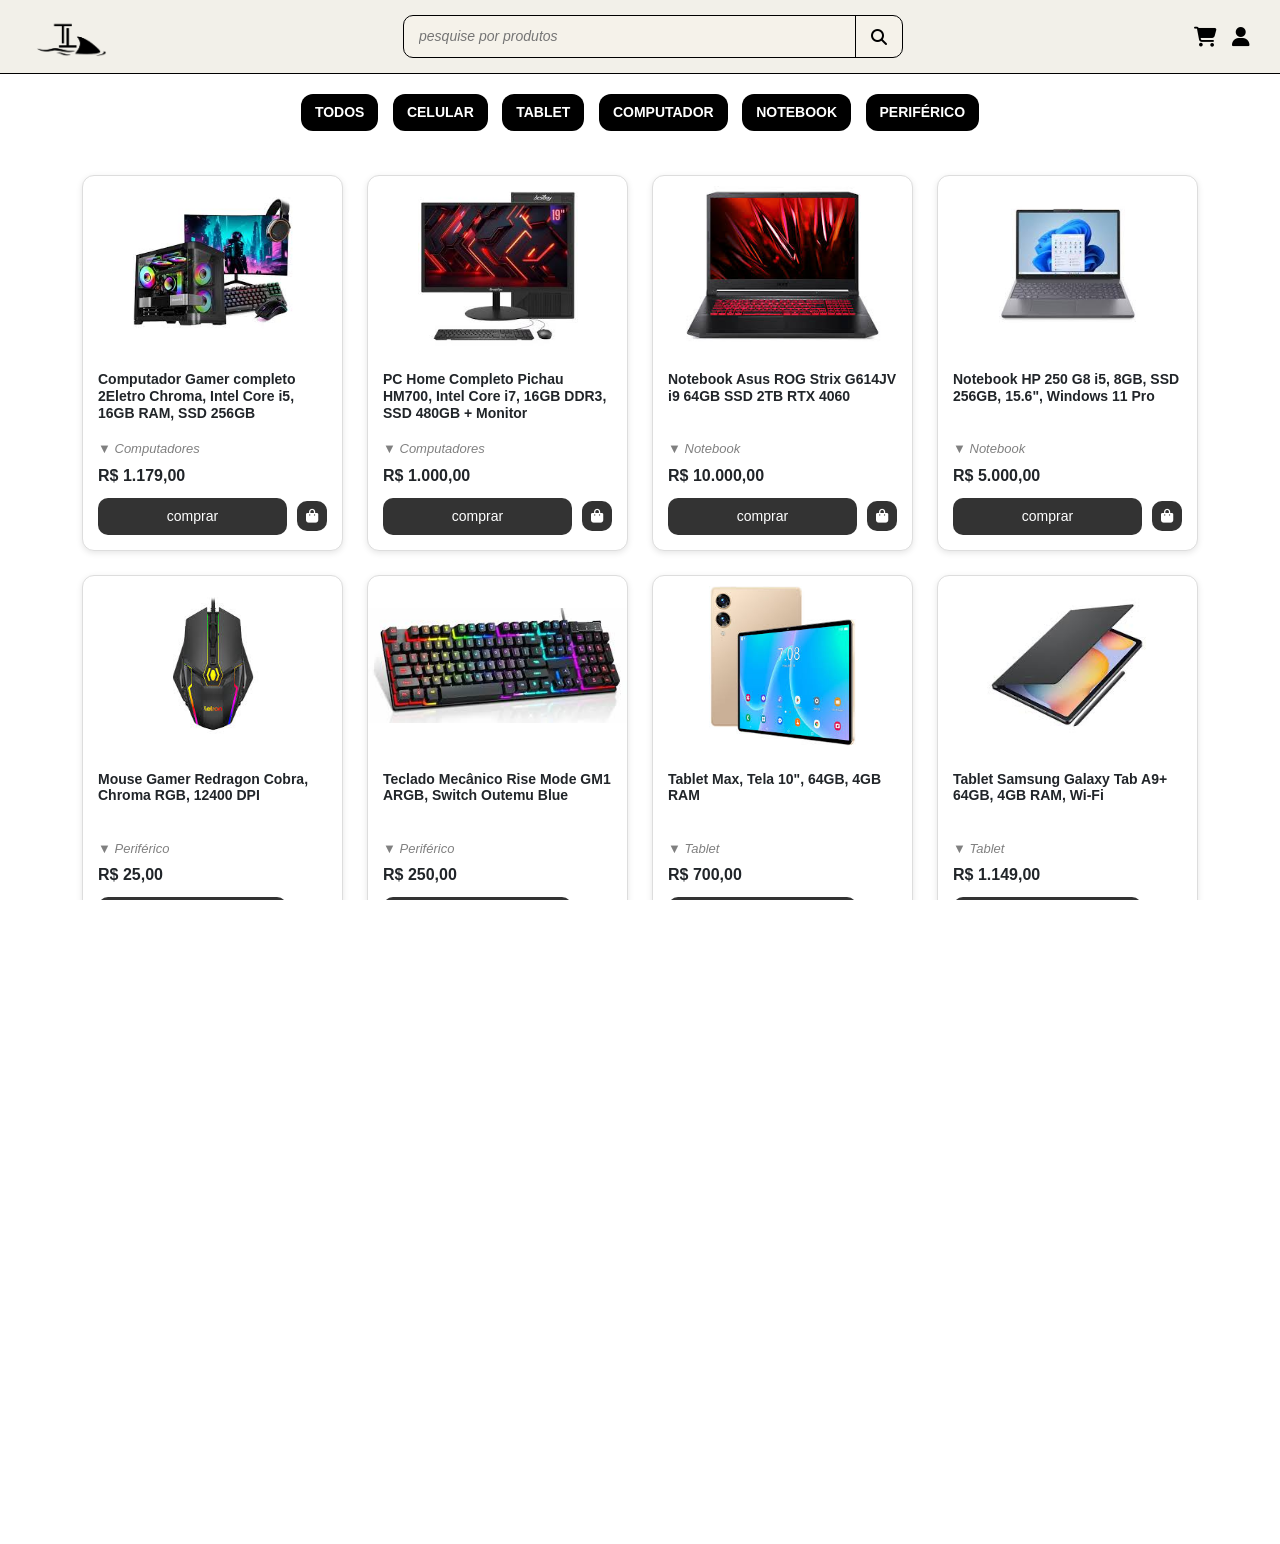
<file: TubaTech/index.html>
<!-- Estrutura inicial do codigo em html  -->

<!DOCTYPE html>
<html lang="pt-BR">

<head>
  <meta charset="UTF-8">
  <title>TubaTech</title>
  <link href="https://cdn.jsdelivr.net/npm/bootstrap@5.3.0/dist/css/bootstrap.min.css" rel="stylesheet">
  <link rel="stylesheet" href="css/index.css">
  <link rel="shortcut icon" href="img/favicon-32x32.png" type="image/png">
  <link rel="stylesheet" href="https://cdnjs.cloudflare.com/ajax/libs/font-awesome/6.4.0/css/all.min.css">
</head>

<!-- cabeçario -->


<body>
  <header>
    <div class="logo">
      <img src="img/logo-removebg-preview.png" alt="Logo TubaTech">
    </div>
    <div class="search-container">
      <input type="text" placeholder="pesquise por produtos">
      <button class="search-button">
        <i class="fas fa-search"></i>
      </button>
    </div>
    <div class="user-actions">
      <a href="carrinho.html" title="Carrinho"><i class="fas fa-shopping-cart"></i></a>
      <a href="#" title="Perfil"><i class="fas fa-user"></i></a>
    </div>
  </header>


  <!-- barra  de navegação das categorias -->


  <nav>
    <button data-categoria="todos">Todos</button>
    <button data-categoria="celular">Celular</button>
    <button data-categoria="tablet">Tablet</button>
    <button data-categoria="computador">Computador</button>
    <button data-categoria="notebook">Notebook</button>
    <button data-categoria="periferico">Periférico</button>
  </nav>

  <!-- inicio do main que contem os cards dos produtos  -->


  <main class="container mt-4"> <!-- essa classe serve para tornar o layout responsivo é do bootstrap-->

    <div class="row" id="produto-container"> <!-- serve para deixar os itens alinhados um do lado do outros -->

      <!-- Cards de produtos -->

      <div class="col-12 col-sm-6 col-lg-3 mb-4">
        <!-- serve para dizer como os cards vão se comportar com diferentes tipos de telas -->

        <!-- categoria computador -->

        <div class="card computador"> <!-- Cria um card visual com o Bootstrap.-->
          <img src="img/Computador Gamer.jpeg" class="card-img-top" alt="computador Gamer">
          <!-- Insere uma imagem no topo do card.-->
          <div class="card-body">
            <h5 class="card-title">Computador Gamer completo 2Eletro Chroma, Intel Core i5, 16GB RAM, SSD 256GB</h5>
            <p class="card-category"><span>▼</span> Computadores</p>
            <p class="card-text">R$ 1.179,00</p>
            <div class="card-actions d-flex justify-content-between">
              <a href="#" class="btn-comprar">comprar</a>
              <a href="#" class="btn-icon"><i class="fa-solid fa-bag-shopping"></i></a>
            </div>
          </div>
        </div>
      </div>


      <div class="col-12 col-sm-6 col-lg-3 mb-4">
        <div class="card computador">
          <img src="img/Computador Office.jpeg" class="card-img-top" alt="computador Office">
          <div class="card-body">
            <h5 class="card-title">PC Home Completo Pichau HM700, Intel Core i7, 16GB DDR3, SSD 480GB + Monitor</h5>
            <p class="card-category"><span>▼</span> Computadores</p>
            <p class="card-text">R$ 1.000,00</p>
            <div class="card-actions d-flex justify-content-between">
              <a href="#" class="btn-comprar">comprar</a>
              <a href="#" class="btn-icon"><i class="fa-solid fa-bag-shopping"></i></a>
            </div>
          </div>
        </div>


        <!-- categoria notebook -->

      </div>
      <div class="col-12 col-sm-6 col-lg-3 mb-4">
        <div class="card notebook">
          <img src="img/Notebook Gamer.jpeg" class="card-img-top" alt="notebook Gamer">
          <div class="card-body">
            <h5 class="card-title">Notebook Asus ROG Strix G614JV i9 64GB SSD 2TB RTX 4060</h5>
            <p class="card-category"><span>▼</span> Notebook</p>
            <p class="card-text">R$ 10.000,00</p>
            <div class="card-actions d-flex justify-content-between">
              <a href="#" class="btn-comprar">comprar</a>
              <a href="#" class="btn-icon"><i class="fa-solid fa-bag-shopping"></i></a>
            </div>
          </div>
        </div>
      </div>


      <div class="col-12 col-sm-6 col-lg-3 mb-4">
        <div class="card notebook">
          <img src="img/Notebook Slim.jpeg" class="card-img-top" alt="notebook Slim">
          <div class="card-body">
            <h5 class="card-title">Notebook HP 250 G8 i5, 8GB, SSD 256GB, 15.6", Windows 11 Pro</h5>
            <p class="card-category"><span>▼</span> Notebook</p>
            <p class="card-text">R$ 5.000,00</p>
            <div class="card-actions d-flex justify-content-between">
              <a href="#" class="btn-comprar">comprar</a>
              <a href="#" class="btn-icon"><i class="fa-solid fa-bag-shopping"></i></a>
            </div>
          </div>
        </div>
      </div>


      <!-- categoria periferico -->

      <div class="col-12 col-sm-6 col-lg-3 mb-4">
        <div class="card periferico">
          <img src="img/Mouse Gamer RGB.jpeg" class="card-img-top" alt="mouse Gamer">
          <div class="card-body">
            <h5 class="card-title">Mouse Gamer Redragon Cobra, Chroma RGB, 12400 DPI</h5>
            <p class="card-category"><span>▼</span> Periférico</p>
            <p class="card-text">R$ 25,00</p>
            <div class="card-actions d-flex justify-content-between">
              <a href="#" class="btn-comprar">comprar</a>
              <a href="#" class="btn-icon"><i class="fa-solid fa-bag-shopping"></i></a>
            </div>
          </div>
        </div>
      </div>


      <div class="col-12 col-sm-6 col-lg-3 mb-4">
        <div class="card periferico">
          <img src="img/Teclado Mecânico.jpeg" class="card-img-top" alt="teclado">
          <div class="card-body">
            <h5 class="card-title">Teclado Mecânico Rise Mode GM1 ARGB, Switch Outemu Blue</h5>
            <p class="card-category"><span>▼</span> Periférico</p>
            <p class="card-text">R$ 250,00</p>
            <div class="card-actions d-flex justify-content-between">
              <a href="#" class="btn-comprar">comprar</a>
              <a href="#" class="btn-icon"><i class="fa-solid fa-bag-shopping"></i></a>
            </div>
          </div>
        </div>
      </div>


      <!-- categoria tablet -->

      <div class="col-12 col-sm-6 col-lg-3 mb-4">
        <div class="card tablet">
          <img src="img/Tablet Max.jpeg" class="card-img-top" alt="tablet Max">
          <div class="card-body">
            <h5 class="card-title">Tablet Max, Tela 10", 64GB, 4GB RAM</h5>
            <p class="card-category"><span>▼</span> Tablet</p>
            <p class="card-text">R$ 700,00</p>
            <div class="card-actions d-flex justify-content-between">
              <a href="#" class="btn-comprar">comprar</a>
              <a href="#" class="btn-icon"><i class="fa-solid fa-bag-shopping"></i></a>
            </div>
          </div>
        </div>
      </div>


      <div class="col-12 col-sm-6 col-lg-3 mb-4">
        <div class="card tablet">
          <img src="img/tablet sansung.jpeg" class="card-img-top" alt="tablet Samsung">
          <div class="card-body">
            <h5 class="card-title">Tablet Samsung Galaxy Tab A9+ 64GB, 4GB RAM, Wi-Fi</h5>
            <p class="card-category"><span>▼</span> Tablet</p>
            <p class="card-text">R$ 1.149,00</p>
            <div class="card-actions d-flex justify-content-between">
              <a href="#" class="btn-comprar">comprar</a>
              <a href="#" class="btn-icon"><i class="fa-solid fa-bag-shopping"></i></a>
            </div>
          </div>
        </div>
      </div>


      <!-- categoria celular -->

      <div class="col-12 col-sm-6 col-lg-3 mb-4">
        <div class="card celular">
          <img src="img/Smartphone A1.jpeg" class="card-img-top" alt="Smartphone A1">
          <div class="card-body">
            <h5 class="card-title">Smartphone Samsung A15 4G 128GB Azul Escuro</h5>
            <p class="card-category"><span>▼</span> Celulares</p>
            <p class="card-text">R$ 1.149,00</p>
            <div class="card-actions d-flex justify-content-between">
              <a href="#" class="btn-comprar">comprar</a>
              <a href="#" class="btn-icon"><i class="fa-solid fa-bag-shopping"></i></a>
            </div>
          </div>
        </div>
      </div>


      <div class="col-12 col-sm-6 col-lg-3 mb-4">
        <div class="card celular">
          <img src="img/Smartphone B2.jpeg" class="card-img-top" alt="Smartphone B2">
          <div class="card-body">
            <h5 class="card-title">Smartphone B2, Tela Imersiva, 128GB, 6GB RAM</h5>
            <p class="card-category"><span>▼</span> Celulares</p>
            <p class="card-text">R$ 2.000,00</p>
            <div class="card-actions d-flex justify-content-between">
              <a href="#" class="btn-comprar">comprar</a>
              <a href="#" class="btn-icon"><i class="fa-solid fa-bag-shopping"></i></a>
            </div>
          </div>
        </div>
      </div>
    </div>
  </main>


  <!-- rodapé -->

  <footer>
    <div class="footer-content">
      <div class="footer-logo"> <!--Classe (CSS) que agrupa todo o conteúdo do rodapé.-->
        <img src="img/logo-removebg-preview.png" alt="Logo TubaTech">
      </div>
      <p>Contato: contatotubatech@gmail.com</p>
      <div class="footer-social"> <!-- onde vai os icones das redes sociais-->
        <a href="#"><i class="fab fa-facebook-f"></i></a>
        <a href="#"><i class="fab fa-instagram"></i></a>
        <a href="#"><i class="fab fa-twitter"></i></a>
      </div>
    </div>
  </footer>

  <script src="js/scripts.js"></script> <!-- aqui chama o js-->
</body>

</html>
</file>
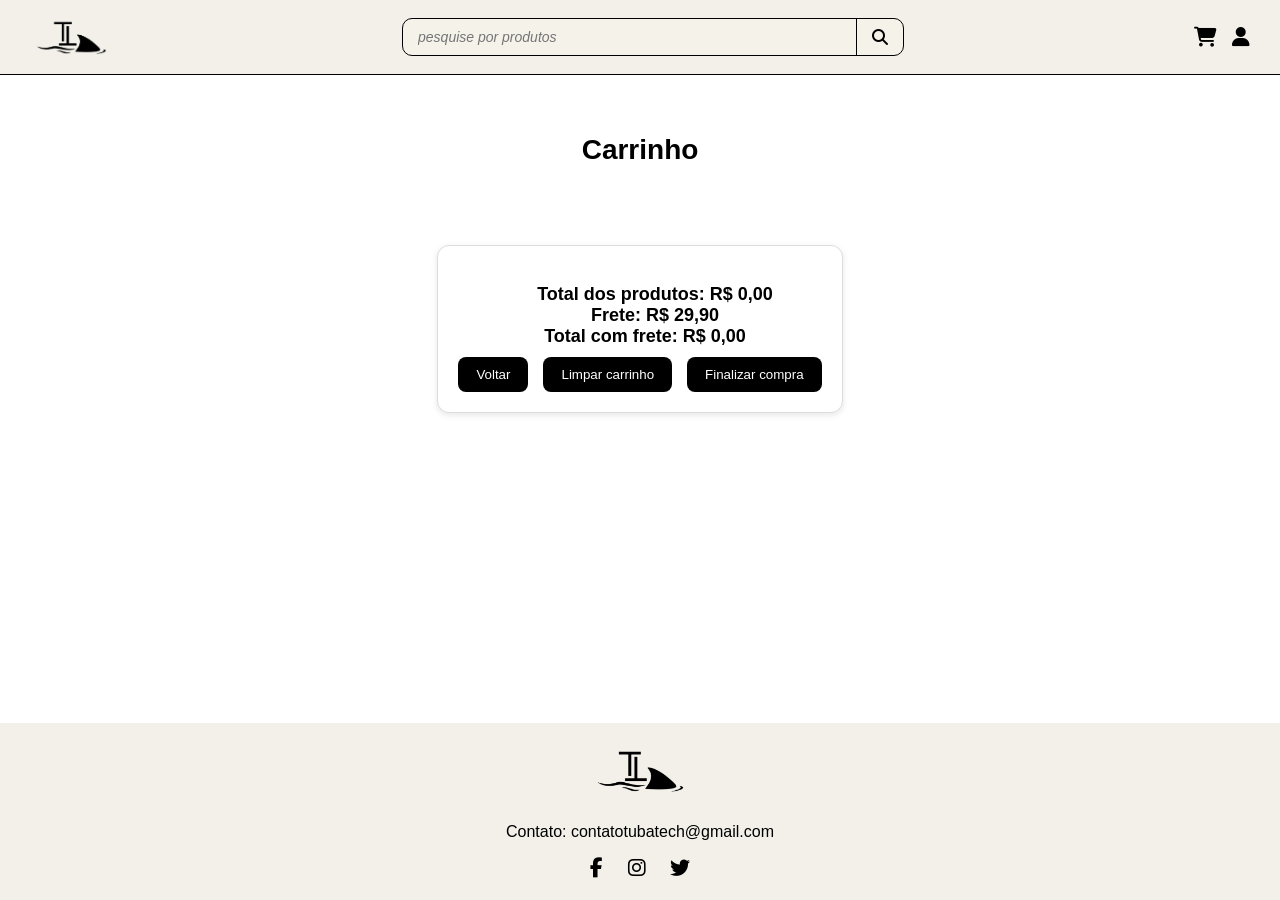
<file: TubaTech/carrinho.html>
<!DOCTYPE html>
<html lang="pt-BR">

<head>
  <meta charset="UTF-8">
  <title>Carrinho - TubaTech</title>
  <link rel="stylesheet" href="css/carrinho.css">
  <link rel="stylesheet" href="css/index.css">
  <link rel="shortcut icon" href="img/favicon-32x32.png" type="image/png">
  <link rel="stylesheet" href="https://cdnjs.cloudflare.com/ajax/libs/font-awesome/6.4.0/css/all.min.css">
</head>

<body>
  <!-- Cabeçalho -->
  <header>
    <div class="logo">
      <img src="img/logo-removebg-preview.png" alt="Logo TubaTech">
    </div>
    <div class="search-container">
      <input type="text" placeholder="pesquise por produtos">
      <button class="search-button">
        <i class="fas fa-search"></i>
      </button>
    </div>

    <div class="user-actions">
      <a href="carrinho.html" title="Carrinho"><i class="fas fa-shopping-cart"></i></a>
      <a href="#" title="Perfil"><i class="fas fa-user"></i></a>
    </div>
  </header>

  <h1>Carrinho</h1>

  <main class="carrinho-principal">
    <!-- Lista de produtos -->
    <section class="carrinho-container" id="lista-carrinho"></section>
    <!-- seção onde os produtos adicionados ao carrinho serão exibidos. Está vazia por enquanto — o conteúdo será inserido via JavaScript.-->



    <!-- Resumo da compra -->
    <section class="resumo-compra"> <!-- nome usado para aplicar estilos com CSS-->

      <p id="total">Total: R$ 0,00</p> <!--para que o JavaScript consiga atualizar esse valor dinamicamente.-->

      <p id="mensagem-frete" class="frete-gratis">Seu pedido está qualificado para <strong>frete grátis</strong></p>
      <!-- id="mensagem-frete" permite que o JavaScript troque essa mensagem. -->

      <div class="botoes-carrinho">
        <button onclick="voltar()" class="voltar-bn">Voltar</button> <!--Leva o usuário de volta.-->
        <button onclick="limparCarrinho()" class="limpar-btn">Limpar carrinho</button> <!--Esvazia o carrinho.-->
        <button onclick="finalizarCompra()" class="finalizar-btn">Finalizar compra</button> <!--Vai para o pagamento-->
      </div>
    </section>
  </main>


  <!-- Rodapé -->
  <footer>
    <div class="footer-content">
      <div class="footer-logo">
        <img src="img/logo-removebg-preview.png" alt="Logo TubaTech">
      </div>
      <p>Contato: contatotubatech@gmail.com</p>
      <div class="footer-social">
        <a href="#"><i class="fab fa-facebook-f"></i></a>
        <a href="#"><i class="fab fa-instagram"></i></a>
        <a href="#"><i class="fab fa-twitter"></i></a>
      </div>
    </div>
  </footer>

  <!-- java Script -->
  <script src="js/vercarrinho.js"></script>
</body>

</html>
</file>
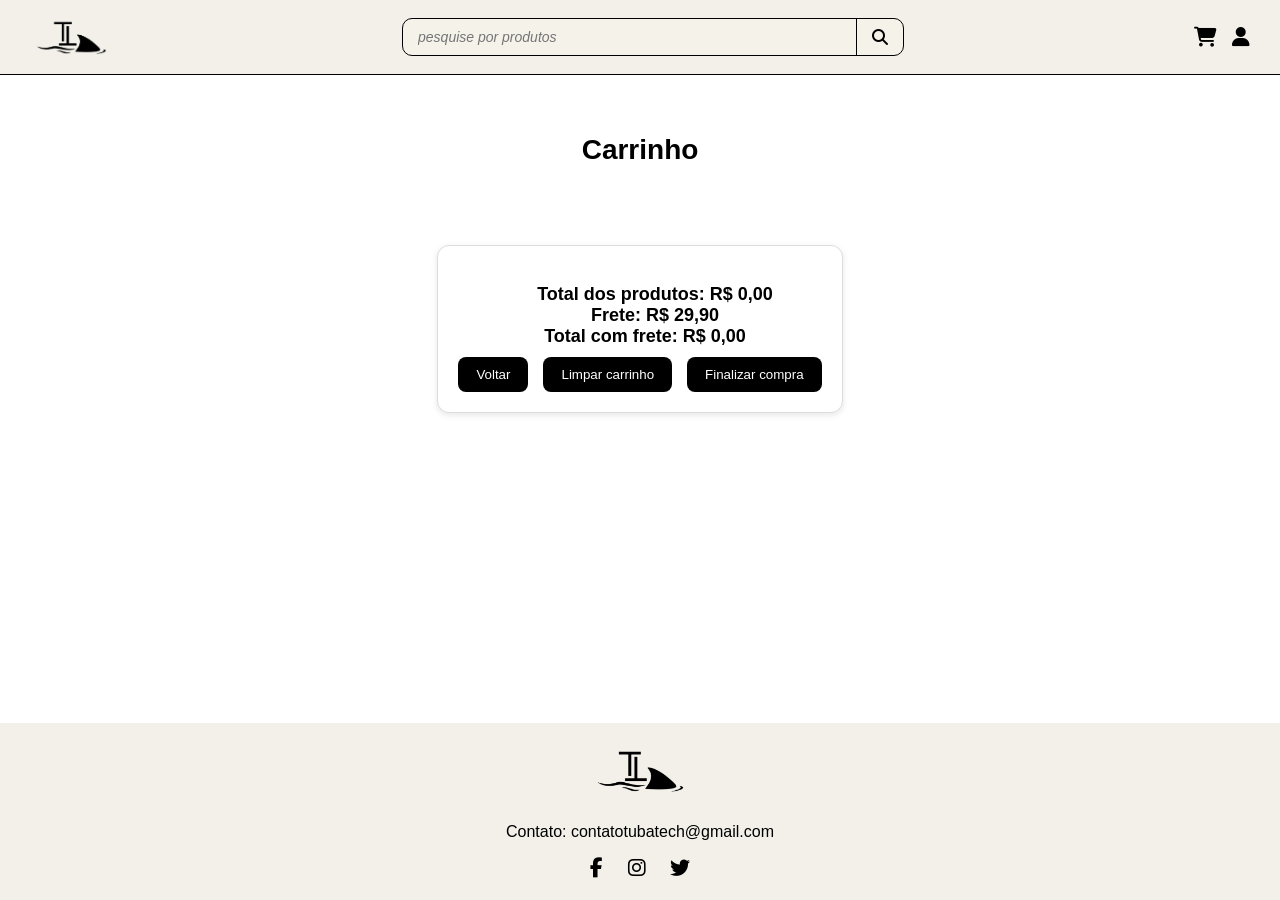
<file: TubaTech/pagamento.html>
<!DOCTYPE html>
<html lang="pt-BR">

<head>
  <meta charset="UTF-8">
  <title>TubaTech</title>

  <link rel="stylesheet" href="css/pagamento.css">
  <link rel="shortcut icon" href="img/favicon-32x32.png" type="image/png">
  <link rel="stylesheet" href="https://cdnjs.cloudflare.com/ajax/libs/font-awesome/6.4.0/css/all.min.css">
</head>

<body>
  <!-- Cabeçalho -->
  <header>
    <div class="logo">
      <img src="img/logo-removebg-preview.png" alt="Logo TubaTech">
    </div>
    <div class="search-container">
      <input type="text" placeholder="pesquise por produtos">
      <button class="search-button">
        <i class="fas fa-search"></i>
      </button>
    </div>
    <div class="user-actions">
      <a href="carrinho.html" title="Carrinho"><i class="fas fa-shopping-cart"></i></a>
      <a href="#" title="Perfil"><i class="fas fa-user"></i></a>
    </div>
  </header>

  <!-- CONTEÚDO PRINCIPAL -->
  <main class="pagamento-container">
    <div class="checkout-content">

      <!-- ENVIO -->
      <section class="envio-container" id="form-envio">
        <h3>1. Envio</h3>

        <p>Endereços Cadastrados</p>
        <input type="text" class="input-endereco" value="Ave******** *****.***" readonly>

        <div class="opcoes-entrega-wrapper">
          <div class="opcao-entrega frete-incluso" id="opcao-frete-incluso">
            <p class="titulo">ENTREGA COM FRETE INCLUSO</p>
            <p class="info">compras abaixo de R$200,00</p>
            <p class="total">+R$29,90</p>
            <p class="valor" id="valor-frete-incluso">R$0,00</p>
            <p class="prazo">*prazo de entrega 8 dias úteis</p>
          </div>

          <div class="opcao-entrega frete-gratis" id="opcao-frete-gratis">
            <p class="titulo">ENTREGA COM FRETE GRÁTIS</p>
            <p class="info">compras acima de R$200,00</p>
            <p class="valor" id="valor-frete-gratis">R$0,00</p>
            <p class="prazo">*prazo de entrega 8 dias úteis</p>
          </div>
        </div>
      </section>

      <!-- PAGAMENTO -->
      <section class="pagamento-form">
        <h3>2. Forma de Pagamento</h3>
        <form id="form-pagamento">
          <label><input type="radio" name="pagamento" value="debito"> Cartão de Débito</label>
          <label><input type="radio" name="pagamento" value="credito"> Cartão de Crédito</label>
          <label><input type="radio" name="pagamento" value="pix"> Pix <span class="desconto">(desconto de 10%)</span></label>

          <button type="submit" id="concluir-compra">Concluir Compra</button>
        </form>

        <!-- MENSAGEM FINAL -->
        <p id="mensagem-final" class="mensagem-final"></p>
      </section>

    </div>
  </main>

  <!-- Rodapé -->
  <footer>
    <div class="footer-content">
      <div class="footer-logo">
        <img src="img/logo-removebg-preview.png" alt="Logo TubaTech">
      </div>
      <p>Contato: contatotubatech@gmail.com</p>
      <div class="footer-social">
        <a href="#"><i class="fab fa-facebook-f"></i></a>
        <a href="#"><i class="fab fa-instagram"></i></a>
        <a href="#"><i class="fab fa-twitter"></i></a>
      </div>
    </div>
  </footer>

  <script src="js/pagamento.js"></script>
</body>

</html>
</file>
<file: TubaTech/css/index.css>
html, body {
  height: 100%;
  margin: 0;
  padding: 0;
  overflow-x: hidden;
  display: flex;
  flex-direction: column;
  font-family: Arial, sans-serif;
  background-color: #ffffff;
}

main {
  flex: 1;
}

/* Cabeçalho */
header {
  background-color: #F0EDE4D0;
  padding: 15px 30px;
  display: flex;
  align-items: center;
  justify-content: space-between;
  flex-wrap: wrap;
  border-bottom: solid 1px black;
}

.logo img {
  height: 40px;
}

/* Busca */
.search-container {
  flex: 1;
  max-width: 500px;
  margin: 0 20px;
  position: relative;
  display: flex;
  border: 1px solid #000;
  border-radius: 10px;
  overflow: hidden;
  background-color: #f5f2ea;
}

.search-container input {
  flex: 1;
  padding: 10px 15px;
  border: none;
  font-size: 14px;
  outline: none;
  background-color: transparent;
  font-style: italic;
  color: #333;
}

.search-button {
  background-color: transparent;
  border: none;
  padding: 0 15px;
  border-left: 1px solid #000;
  cursor: pointer;
  display: flex;
  align-items: center;
  justify-content: center;
}

.search-button i {
  font-size: 16px;
  color: #000000;
}

/* Ícones à direita */
.user-actions {
  display: flex;
  align-items: center;
  gap: 15px;
  font-size: 20px;
}

.user-actions a {
  color: #000000;
  text-decoration: none;
  transition: transform 0.2s ease;
}

.user-actions a:hover {
  transform: scale(1.2);
}

/* Botões de categoria */
nav {
  background-color: #fff;
  padding: 15px 0;
  text-align: center;
  flex-wrap: wrap;
}

nav button {
  background-color: #000000;
  color: #ffffff;
  border: none;
  margin: 5px;
  padding: 8px 14px;
  border-radius: 12px;
  font-size: 14px;
  cursor: pointer;
  font-weight: bold;
  text-transform: uppercase;
}

nav button.active {
  border: 2px solid #555;
  background-color: white;
  color: #000;
}

/* Card do produto */
.card {
  border: 1px solid #ddd;
  border-radius: 12px;
  box-shadow: 0 2px 6px rgba(0, 0, 0, 0.1);
  overflow: hidden;
  transition: transform 0.2s;
}

.card:hover {
  transform: translateY(-5px);
}

.card-img-top {
  height: 180px;
  width: 100%;
  object-fit: contain;
  display: block;
  margin: 0 auto;
  padding: 10px 0;
}

.card-body {
  padding: 15px;
}

.card-title {
  font-size: 14px;
  font-weight: 600;
  height: 60px;
  overflow: hidden;
}

.card-category {
  font-size: 13px;
  color: gray;
  font-style: italic;
  margin-bottom: 5px;
}

.card-text {
  font-size: 16px;
  font-weight: bold;
  margin-bottom: 10px;
}

.card-actions {
  display: flex;
  align-items: center;
  gap: 10px;
  margin-top: 10px;
}

.btn-comprar {
  background-color: #333;
  color: white;
  border: none;
  padding: 8px 16px;
  font-size: 14px;
  border-radius: 10px;
  text-decoration: none;
  text-transform: lowercase;
  flex: 1;
  text-align: center;
  transition: background-color 0.2s, transform 0.2s;
}

.btn-comprar:hover {
  background-color: #000;
  transform: scale(1.05);
}

.btn-icon {
  background-color: #333;
  color: white;
  padding: 5px;
  border-radius: 10px;
  display: flex;
  align-items: center;
  justify-content: center;
  text-decoration: none;
  width: 30px;
  height: 30px;
  font-size: 14px;
  transition: background-color 0.2s, transform 0.2s;
}

.btn-icon:hover {
  background-color: #000;
  transform: scale(1.05);
}

.btn-icon i {
  margin: 0;
  padding: 0;
}

/* Rodapé */
footer {
  background-color: #F0EDE4D0;
  color: #000000;
  padding: 20px 0;
  text-align: center;
}

.footer-content {
  max-width: 1200px;
  margin: 0 auto;
  padding: 0 20px;
}

.footer-logo img {
  height: 50px;
  margin-bottom: 10px;
}

.footer-social {
  margin-top: 10px;
}

.footer-social a {
  color: #000000;
  margin: 0 10px;
  font-size: 20px;
  transition: transform 0.3s ease;
}

/* Responsividade */
@media (max-width: 768px) {
  header {
    flex-direction: column;
    align-items: center;
  }

  .search-container {
    margin: 10px 0;
    width: 100%;
  }

  nav {
    justify-content: center;
  }

  nav button {
    flex: 1 1 40%;
    max-width: 180px;
  }
}

@media (max-width: 480px) {
  .card-title {
    height: auto;
  }

  .btn-comprar {
    font-size: 13px;
    padding: 6px 12px;
  }

  .btn-icon {
    width: 28px;
    height: 28px;
  }
}
</file>
<file: TubaTech/css/carrinho.css>
/* Título do carrinho */
h1 {
  text-align: center;
  padding-top: 40px;
  font-size: 28px;
  font-weight: bold;
}

/* Contêiner geral do carrinho */
.carrinho-principal {
  max-width: 1000px;
  margin: 30px auto;
  padding: 0 20px;
  display: flex;
  flex-direction: column;
  gap: 30px;
}

/* Lista de itens no carrinho */
.carrinho-container {
  display: flex;
  flex-direction: column;
  gap: 20px;
}

/* Estilo de cada item do carrinho */
.carrinho-item {
  background-color: #fff;
  display: flex;
  align-items: center;
  justify-content: space-between;
  border-radius: 12px;
  padding: 16px;
  box-shadow: 0 2px 6px rgba(0,0,0,0.1);
  border: 1px solid #ddd;
}

/* Imagem do produto */
.carrinho-item img {
  width: 120px;
  height: auto;
  object-fit: contain;
  margin-right: 20px;
}

/* Informações do produto */
.carrinho-info {
  flex: 1;
  padding: 0 20px;
}

.carrinho-info h4 {
  font-size: 16px;
  margin: 0 0 8px;
  font-weight: bold;
}

.carrinho-info p {
  margin: 4px 0;
  font-size: 14px;
  color: #333;
}

/* Botões de quantidade */
.carrinho-quantidade {
  display: flex;
  align-items: center;
  gap: 5px;
}

.carrinho-quantidade button {
  padding: 5px 10px;
  border: 1px solid #ccc;
  background-color: #f5f5f5;
  font-size: 14px;
  cursor: pointer;
  border-radius: 4px;
}

/* Resumo da compra */
.resumo-compra {
  background-color: #fff;
  border-radius: 12px;
  border: 1px solid #ddd;
  box-shadow: 0 2px 6px rgba(0,0,0,0.1);
  padding: 20px;
  text-align: center;
}

.resumo-compra p#total {
  font-size: 18px;
  font-weight: bold;
  margin-bottom: 5px;
}

.resumo-compra .frete-gratis {
  font-size: 14px;
  margin-bottom: 15px;
  font-weight: bold;
  color: #006600;
  display: none; /* Começa oculta */
}

/* Botões */
.botoes-carrinho {
  display: flex;
  justify-content: center;
  gap: 15px;
  flex-wrap: wrap;
  margin-top: 10px;
}

.botoes-carrinho button,
.botoes-carrinho a {
  background-color: #000;
  color: #fff;
  padding: 10px 18px;
  border: none;
  border-radius: 8px;
  cursor: pointer;
  text-decoration: none;
  font-weight: 500;
  transition: background-color 0.3s ease;
}

.botoes-carrinho button:hover,
.botoes-carrinho a:hover {
  background-color: #444;
}

/* Responsivo para telas menores */
@media (max-width: 600px) {
  .carrinho-item {
    flex-direction: column;
    align-items: flex-start;
    gap: 10px;
  }

  .carrinho-item img {
    margin-right: 0;
  }

  .botoes-carrinho {
    flex-direction: column;
    align-items: center;
  }

  .botoes-carrinho button,
  .botoes-carrinho a {
    width: 100%;
    max-width: 250px;
  }
}
</file>
<file: TubaTech/css/pagamento.css>
/* Reset e estrutura base */
* {
  box-sizing: border-box;
}

html, body {
  margin: 0;
  padding: 0;
  overflow-x: hidden;
  font-family: Arial, sans-serif;
  height: 100%;
  display: flex;
  flex-direction: column;
  background-color: #fff;
}

/* Cabeçalho */
header {
  background-color: #F0EDE4D0;
  padding: 15px 30px;
  display: flex;
  align-items: center;
  justify-content: space-between;
  flex-wrap: wrap;
  border-bottom: solid 1px black;
}

.logo img {
  height: 40px;
}

/* Busca */
.search-container {
  flex: 1;
  max-width: 500px;
  margin: 10px;
  position: relative;
  display: flex;
  border: 1px solid #000;
  border-radius: 10px;
  overflow: hidden;
  background-color: #f5f2ea;
}

.search-container input {
  flex: 1;
  padding: 10px 15px;
  border: none;
  font-size: 14px;
  outline: none;
  background-color: transparent;
  font-style: italic;
  color: #333;
}

.search-button {
  background-color: transparent;
  border: none;
  padding: 0 15px;
  border-left: 1px solid #000;
  cursor: pointer;
  display: flex;
  align-items: center;
  justify-content: center;
}

.search-button i {
  font-size: 16px;
  color: #000000;
}

/* Ícones à direita */
.user-actions {
  display: flex;
  align-items: center;
  gap: 15px;
  font-size: 20px;
}

.user-actions a {
  color: #000000;
  text-decoration: none;
  transition: transform 0.2s ease;
}

.user-actions a:hover {
  transform: scale(1.2);
}

/* Conteúdo principal */
main.pagamento-container {
  flex: 1;
  padding: 40px 20px;
}

.checkout-content {
  display: flex;
  flex-wrap: wrap;
  justify-content: space-between;
  align-items: flex-start;
  gap: 60px; /* Afastamento entre os blocos */
  max-width: 1200px;
  margin: 0 auto;
}

/* Blocos */
.envio-container,
.pagamento-form {
  background-color: #fff;
  border: 1px solid #ccc;
  border-radius: 15px;
  padding: 20px 25px;
  box-shadow: 0 4px 12px rgba(0, 0, 0, 0.05);
}

/* Envio ocupa mais espaço */
.envio-container {
  flex: 2;
  min-width: 300px;
}

/* Pagamento ocupa menos espaço */
.pagamento-form {
  flex: 1;
  min-width: 280px;
}

/* Títulos */
.envio-container h3,
.pagamento-form h3 {
  margin-top: 0;
  font-size: 18px;
  border-bottom: 1px solid #aaa;
  padding-bottom: 8px;
}

/* Endereço input */
.envio-container input {
  width: 100%;
  padding: 8px;
  margin-bottom: 15px;
  border-radius: 8px;
  border: 1px solid #ccc;
  font-size: 14px;
}

/* Opções de entrega */
.opcoes-entrega-wrapper {
  display: flex;
  flex-direction: column;
  gap: 15px;
  margin-bottom: 20px;
}

.opcao-entrega {
  position: relative;
  border: 1.5px solid #ccc;
  border-radius: 10px;
  padding: 16px 20px;
  background-color: #fff;
  transition: all 0.3s ease;
}

/* Quando selecionado */
.opcao-entrega.selecionado {
  border: 2px solid #2ecc71;
  box-shadow: 0 0 12px rgba(46, 204, 113, 0.5);
  background-color: #eaffea;
  transform: scale(1.02);
}

/* Frete grátis em verde */
.frete-gratis {
  background-color: #eafae9;
  border-color: #4caf50;
}

/* Textos */
.opcao-entrega .titulo {
  font-weight: bold;
  font-size: 15px;
  margin-bottom: 5px;
}

.opcao-entrega .info {
  font-size: 12px;
  color: #666;
  margin-bottom: 10px;
}

.opcao-entrega .valor {
  font-weight: bold;
  font-size: 16px;
  color: #222;
  position: absolute;
  bottom: 12px;
  right: 20px;
}

.opcao-entrega .total {
  font-weight: bold;
  color: #e60000;
  margin-bottom: 10px;
  font-size: 14px;
}

.opcao-entrega .prazo {
  font-size: 11px;
  color: #777;
  margin-top: 10px;
}

/* Forma de pagamento */
.pagamento-form form label {
  display: block;
  background-color: #eee;
  border-radius: 8px;
  padding: 10px;
  margin-bottom: 10px;
  cursor: pointer;
}

.pagamento-form form label input {
  margin-right: 10px;
}

.pagamento-form .desconto {
  color: green;
  font-weight: bold;
  font-size: 0.9em;
}

.total-final-frete {
  margin-top: 8px;
  font-weight: bold;
  color: #333;
}

/* Botão */
.pagamento-form button {
  width: 100%;
  padding: 12px;
  margin-top: 10px;
  background-color: #000;
  color: white;
  border: none;
  border-radius: 8px;
  font-size: 16px;
  cursor: pointer;
  transition: background-color 0.2s ease;
}

.pagamento-form button:hover {
  background-color: #444;
}

/* Mensagem final */
.mensagem-final {
  margin-top: 20px;
  padding: 12px;
  background-color: #e0ffe0;
  border: 1px solid #99cc99;
  color: #2d7a2d;
  border-radius: 10px;
  text-align: center;
  font-weight: bold;
  display: none;
}

/* Rodapé */
footer {
  background-color: #F0EDE4D0;
  color: #000000;
  padding: 20px 0;
  text-align: center;
}

.footer-content {
  max-width: 1200px;
  margin: 0 auto;
  padding: 0 20px;
}

.footer-logo img {
  height: 50px;
  margin-bottom: 10px;
}

.footer-social {
  margin-top: 10px;
}

.footer-social a {
  color: #000000;
  margin: 0 10px;
  font-size: 20px;
  transition: transform 0.3s ease;
}

/* Responsivo */
@media (max-width: 768px) {
  .checkout-content {
    flex-direction: column;
    gap: 40px;
  }
}
</file>
